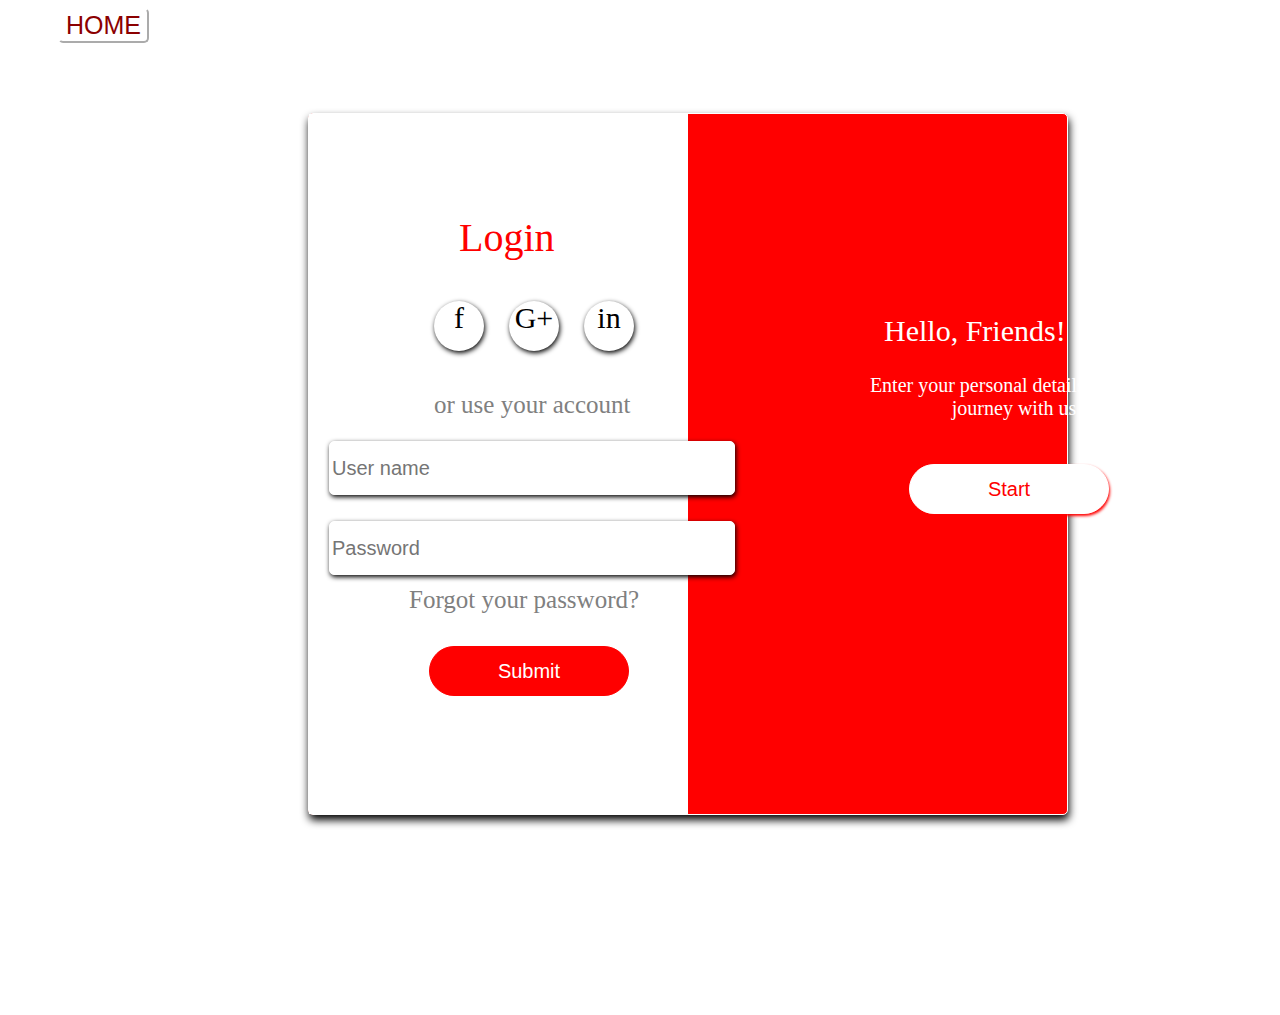
<file: Login.html>
<!DOCTYPE html>
<html>
<head>
	<meta charset="utf-8">
	<meta name="viewport" content="width=device-width, initial-scale=1">
	<title></title>
	<style>

		.box1
		{
			width: 60%;
			height: 700px;
			margin-top: 70px;
			margin-left: 300px;
			background: red;
			margin-bottom: 200px;
			border: 1px solid white;
			box-shadow: 1px 5px 9px;
			border-radius: 5px;
		}

		.box2
		{
			width: 50%;
			height: 700px;
			background: white;
			float: left;
		
		}
		.box2 button
		{
			width: 200px;
			background: red;
			height: 50px;
			border-radius: 50px;
			border: 1px solid red;
			box-shadow: 1px 2px 3px;
			color: white;
			font-size:20px;
			margin-left: 20px;

		}
		.box3
		{
			width: 50%;
			height: 200px;
			margin-left: 450px;
		
		}
		.box4
		{
			width: 250px;
			height: 40px;
			margin-left: 100px;
			
		}
		.logo
		{
			width: 50px;
			height: 50px;
			float: left;
			font-family: Arial black;
			margin-left: 25px;
			font-size: 30px;
			border-radius: 100px;
			border: 1px black white;
			text-align: center;
			box-shadow: 1px 2px 5px;
		}
		.box3 button
		{
			width: 200px;
			background: white;
			height: 50px;
			border-radius: 50px;
			border: 1px solid white;
			box-shadow: 1px 2px 3px;
			margin-left: 50px;
			font-size:20px;

		}



		

	</style>
</head>
<body >
	 <a href="z.html"><button style="font-size:25px;color :darkred; margin-left:50px;  background: transparent;border-color: white;border-radius: 5px; box-shadow:1px 5px 10px white;">HOME</button></a>
	<div class="box1">
	<div class="box2"><p style="margin-top:100px; margin-left:150px; font-family:Arial black; font-size: 40px; color:red;">Login</p>
		<div class="box4">
			<div class="logo">f</div>
			<div class="logo">G+</div>
			<div class="logo">in</div>
		</div>
			<div class="container" style="width:250px; height:40px; margin-left:100px; margin-top: 50px;">
				<p style="font-size:25px; color:grey; margin-left: 25px;"> or use your account</p>
		</div>
		<div class="container" style="width:400px; height:40px; margin-left:20px; margin-top: 10px;"><input type="seach" placeholder="User name"style="width: 400px;height: 50px;border-radius: 5px; border: 1px solid white; box-shadow: 1px 2px 5px;font-size: 20px;"></div>

		<div class="container" style="width:400px; height:40px; margin-left:20px; margin-top: 40px;"><input type="password"placeholder="Password" style="width: 400px;height: 50px;border-radius: 5px; border: 1px solid white; box-shadow: 1px 2px 5px;font-size: 20px; "></div>

		<div class="container" style="width:250px; height:40px; margin-left:100px; margin-top: 0px;">
				<p style="font-size:25px; color:grey; "> Forgot your password?</p></div>

		<div class="container" style="width:250px; height:40px; margin-left:100px; margin-top: 20px;">
			<a href="#"><button> Submit</button></a>
				</div>	
		
		</div>
		
	<div class="box3">
		<div class="container" style="width:300px; height:40px; margin-left:100px; margin-top: 200px;  grey;">
				<p style="font-size:30px; color:white; font-family: Arial black; margin-left: 25px;"> Hello, Friends!</p>
		</div>
		<div class="container" style="width:350px; height:40px; margin-left:80px; margin-top: 20px;  text-align: center;">
				<p style="; color:white;   font-size: 20px;"> Enter your personal details and start <br>journey with us</p>
		</div>
		<div class="container" style="width:300px; height:40px; margin-left:100px; margin-top: 50px; ">
				<a href="sign.html"><button style="color: red;"> Start</button></a>
		</div>
	</div>
	</div>
</body>
</html>
</file>
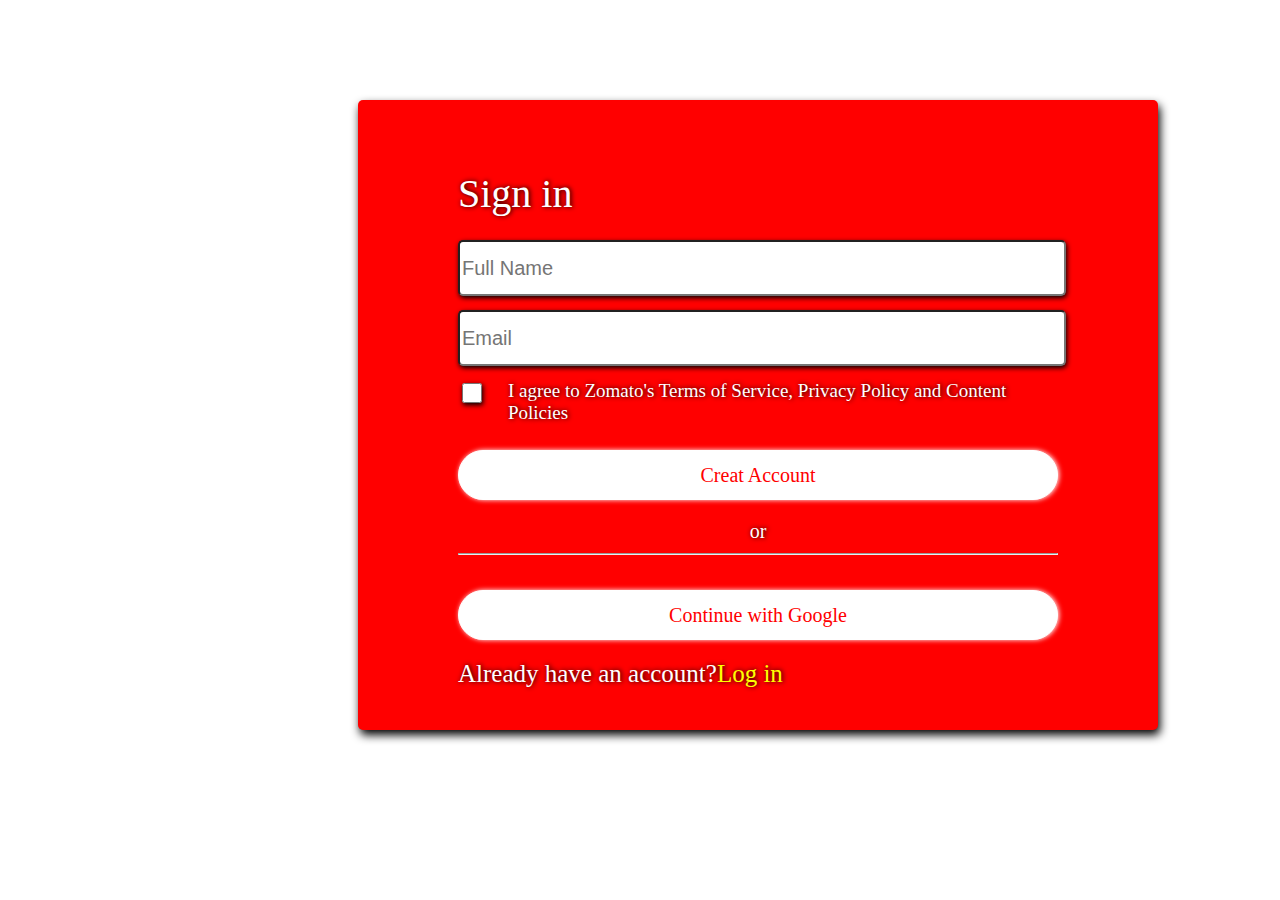
<file: sign.html>
<!DOCTYPE html>
<html>
<head>
	<meta charset="utf-8">
	<meta name="viewport" content="width=device-width, initial-scale=1">
	<title>sign in </title>
	<style>
		 .box1
		 {
		 	width: 800px;
		 	height: 600px;
		 	background: red;
		 	margin: 100px;
		 	margin-left: 350px;
		 	padding-top: 30px;
		 	border-radius: 5px;
		 	box-shadow: 2px 5px 10px black;

		 }
		 .box2
		 {
		 	width: 600px;
		 	height: 50px;
		 	border: 1px soild black;
		 	margin-top: 20px;
		 	margin-left: 100px;
		 	color: white;
		 	text-shadow: 1px 0px 5px black;


		 }
		 .box2 a
		 {
		 	
		 	text-decoration: none;
		 	color: yellow;
		 }
		 .box2 input
		 {
		 	width: 600px;
		 	height: 50px;
		 	border: 1px soild white;
			background: white;
			box-shadow: 1px 2px 5px;
			border-radius: 5px;
			font-size: 20px;

	
		

		 }
		 .box2 button
		 {
		 	width: 600px;
		 	height: 50px;
		 	border: 1px solid white;
			background: white;
			border-radius: 100px;
			font-size: 20px;
			background: white;
			color: red;
			font-family: calibri;
			box-shadow: 1px 0px 5px white;
	
		}
	</style>
</head>
<body >
	<div class="box1">
		<div class="box2"><p  style="font-size:40px; font-family:Arial black;">Sign in </div>
		<div class="box2"><input type="text" placeholder="Full Name"></div>
		<div class="box2"><input type="Email" placeholder="Email"></div>
		<div class="box2" style=><input type ="checkbox" style="width:20px;height: 20px; float: left;">

        <p style="font-size: 19px; margin-left:50px;"> I agree to Zomato's Terms of Service, Privacy Policy and Content Policies</p></div>
		<div class="box2"><a href="#"><button>Creat Account</button></a></div>
		<div class="box2" style="text-align: center; font-size:20px;">or<br><hr></div>
		<div class="box2" style="text-align: center; font-size:30px;"><a href="#"><button>Continue with Google</button></a></div>
		<div class="box2" style=" font-size:25px;">Already have an account?<a href="Login.html">Log in</a></div>

	</div>

</body>
</html>
</file>
